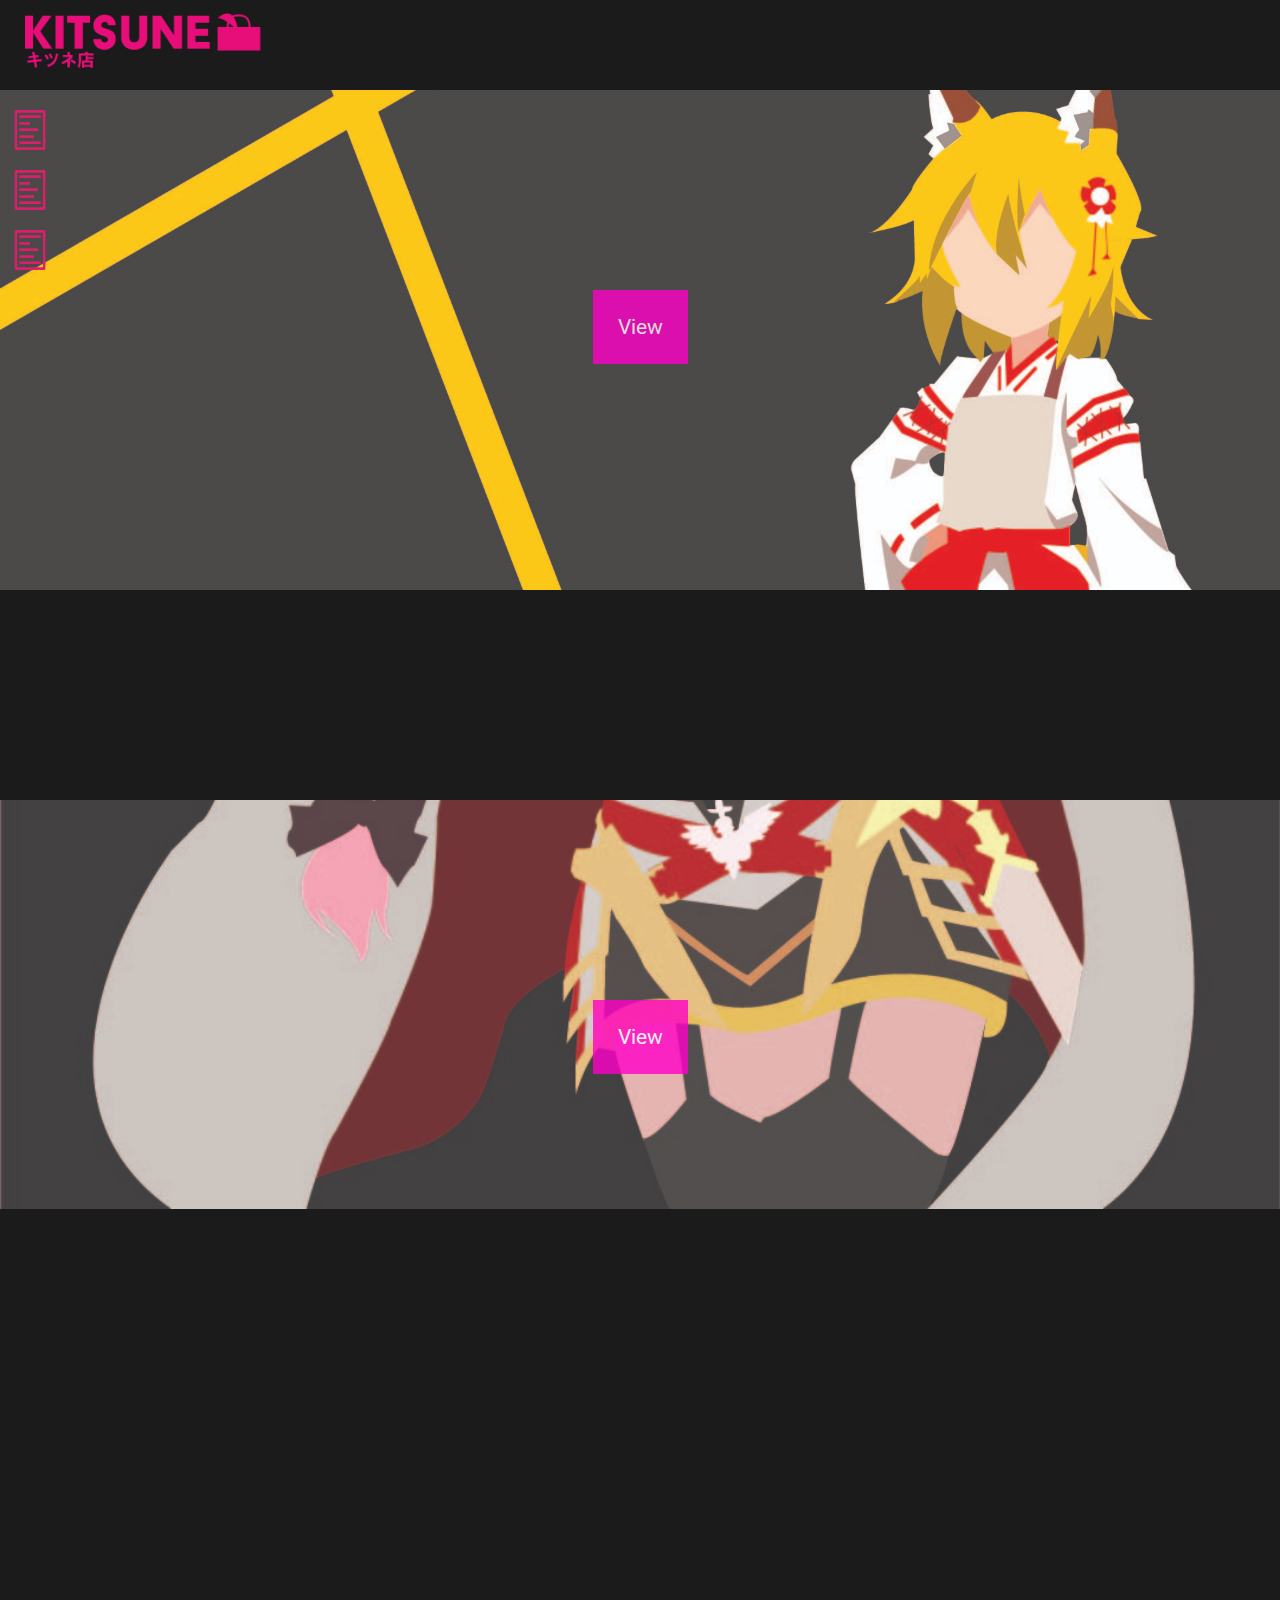
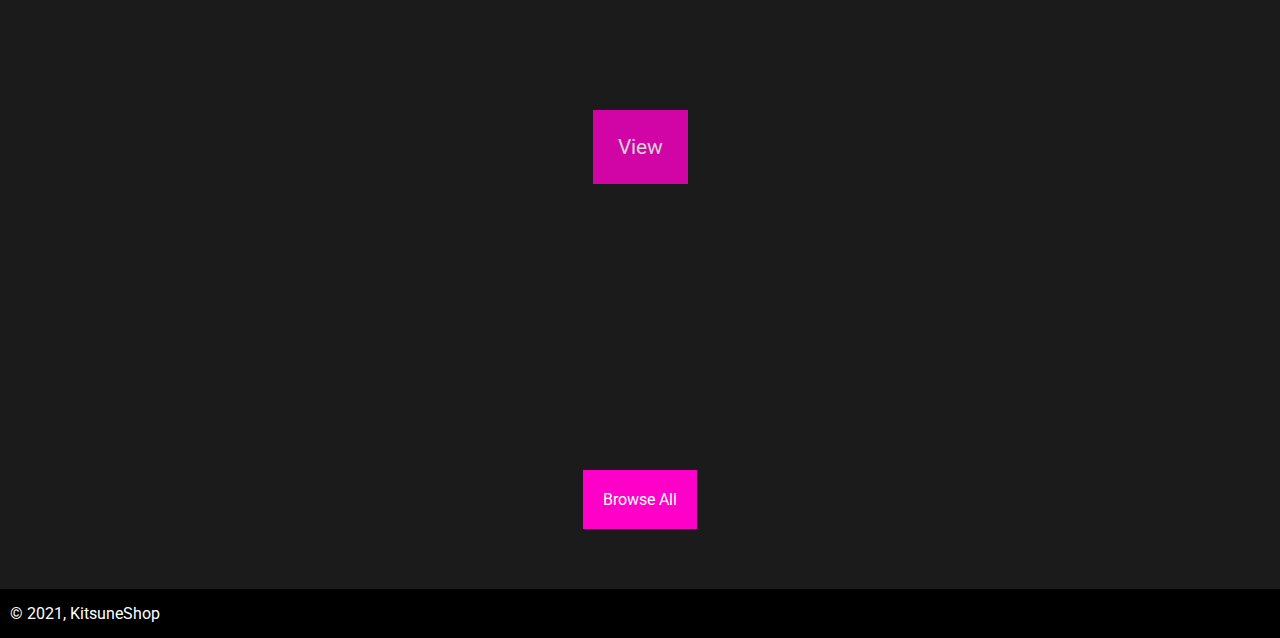
<file: index.html>
<!DOCTYPE html>
<html lang="en">

<head>
    <meta charset="UTF-8">
    <link rel="stylesheet" href="home.css">
    <link rel="shortcut icon" href="images/kitsunesymbol.png" type="image/x-icon">
    <title>HomePage</title>
    <meta name='author' content='Ethaniel Botello'>
    <meta name="viewport" content="width=device-width, initial-scale=1.0, maximum-scale=1.0, user-scalable=no" />
    <link href="https://fonts.googleapis.com/css2?family=Roboto:wght@700&display=swap" rel="stylesheet">
    <script src="https://ajax.googleapis.com/ajax/libs/jquery/1.11.0/jquery.min.js"></script>
    <script src="parallax.min.js"></script>
</head>

<body>
    <section class="desktop">
        <header>
            <div class="logocontainer"><a href="index.html"><div class="logo"></div></a></div>
        </header>
        <section class="sidebar">
            <ul>
                <li class="sidelink"><a href="index.html" class="homelink">
                        <span class="icon">
                            <img class="sideimg" src="images/form.png" alt="">
                        </span>
                        <span class="name">Home</span>
                    </a></li>

                <li class="sidelink"><a href="form(dark)/form.html" class="formlink">
                        <span class="icon">
                            <img class="sideimg" src="images/form.png" alt="">
                        </span>
                        <span class="name">Form</span>
                    </a></li>

                <li class="sidelink"><a href="browse(dark)/browse.html" class="browselink">
                        <span class="icon">
                            <img src="images/form.png" alt="" class="sideimg">
                        </span>
                        <span class="name">Browse</span>
                    </a></li>
            </ul>
        </section>



        <div class="parallax" data-parallax="scroll" data-image-src="images/Senko2.jpg" data-z-index="1">
            <section class="showcase">
            <a href="items/item1/item1.html" class="browsebutton">View</a>
        </section>
        </div>
        <div class="filler">

        </div>

        <div class="parallax" data-parallax="scroll" data-image-src="images/Astolfo.jpg" data-z-index="1">
            <section class="showcase">
            <a href="items/item2/item2.html" class="browsebutton">View</a>
        </section>
        </div>
        <div class="filler">

        </div>

        <div class="parallax" data-parallax="scroll" data-image-src="images/ManoAloe.jpg" data-z-index="1">
        <section class="showcase">
            <a href="items/item1/item1.html" class="browsebutton">View</a>
        </section>    
        </div>
        </div>

        <section class="showcasebottom">
            <a href="browse(dark)/browse.html" class="viewall">Browse All</a>
        </section>
        <footer>
            © 2021, KitsuneShop
        </footer>

        <div class="loader-wrapper">
            <span class="loader"><span class="loader-inner"></span></span>
        </div>
        <script>
            $(window).on("load",function(){
                $(".loader-wrapper").fadeOut("slow")
            })
        </script>
    </section>













    <section class="mobile">
    
        <div class="menu">
            <div class="logo"><img src="images/kitsunesymbol.png" alt=""></div>
    
            <ul class="linklist">
                <li><div class="link"><a href="index.html">
                    <div class="icon"><img src="images/form.png" alt=""></div>
                    <span class="linkname">Home</span>
                </a></div></li>
    
                <li><div class="link"><a href="browse(dark)/browse.html">
                    <div class="icon"><img src="images/form.png" alt=""></div>
                    <span class="linkname">Browse</span>
                </a></div></li>
    
                <li><div class="link"><a href="form(dark)/form.html">
                    <div class="icon"><img src="images/form.png" alt=""></div>
                    <span class="linkname">Form</span>
                </a></div></li>
    
                <li><div class="link"><a href="index.html">
                    <div class="icon"><img src="images/form.png" alt=""></div>
                    <span class="linkname">Pricing</span>
                </a></div></li>
            </ul>
        </div>
    
        <div class="plop">  
        <div class="homescreen">
            <div class="homelogo"><a href="index.html"><img src="images/KitsuneShopLogo.png" alt=""></a></div>
        </div>
    
    
    

                <!-- Home -->
                    <div class="slider">
                    <div class="slides">
                        <input type="radio" name="radio-btn" id="radio1">
                        <input type="radio" name="radio-btn" id="radio2">
                        <input type="radio" name="radio-btn" id="radio3">
                        <input type="radio" name="radio-btn" id="radio4">
            
                        <div class="slide first">
                            <a href="items/item1/item1.html"><div class="img s1"></div></a>
                        </div>
            
                        <div class="slide">
                            <a href="items/item1/item1.html"><div class="img s2"></div></a>
                        </div>
            
                        <div class="slide">
                            <a href="items/item1/item1.html"><div class="img s3"></div></a>
                        </div>
            
                        <div class="slide">
                            <a href="items/item1/item1.html"><div class="img s4"></div></a>
                        </div>
            
                        <div class="nav-auto">
                            <div class="auto-btn1"></div>
                            <div class="auto-btn2"></div>
                            <div class="auto-btn3"></div>
                            <div class="auto-btn4"></div>
                        </div>
            
                        <div class="nav-manual">
                            <label for="radio1" class="manual-btn"></label>
                            <label for="radio2" class="manual-btn"></label>
                            <label for="radio3" class="manual-btn"></label>
                            <label for="radio4" class="manual-btn"></label>
                        </div>
                        <h1 class="featured"></h1>
                    </div>
                </div>
        
                    <div class="slider">
                        <div class="slides">
                            <input type="radio" name="radio-btn2" id="radio5">
                            <input type="radio" name="radio-btn2" id="radio6">
                            <input type="radio" name="radio-btn2" id="radio7">
                            <input type="radio" name="radio-btn2" id="radio8">
                
                            <div class="slide first">
                                <a href="browse(dark)/browse.html"><div class="img s1"></div></a>
                            </div>
                
                            <div class="slide">
                                <a href="browse(dark)/browse.html"><div class="img s2"></div></a>
                            </div>
                
                            <div class="slide">
                                <a href="browse(dark)/browse.html"><div class="img s3"></div></a>
                            </div>
                
                            <div class="slide">
                                <a href="browse(dark)/browse.html"><div class="img s4"></div></a>
                            </div>
                
                            <div class="nav-auto">
                                <div class="auto-btn5"></div>
                                <div class="auto-btn6"></div>
                                <div class="auto-btn7"></div>
                                <div class="auto-btn8"></div>
                            </div>
                
                            <div class="nav-manual">
                                <label for="radio5" class="manual-btn"></label>
                                <label for="radio6" class="manual-btn"></label>
                                <label for="radio7" class="manual-btn"></label>
                                <label for="radio8" class="manual-btn"></label>
                            </div>
                            <!-- <h1 class="browse">Browse</h1> -->
                        </div>
                    </div>
        
        
                    <div class="slider">
                        <div class="slides">
                            <input type="radio" name="radio-btn3" id="radio9">
                            <input type="radio" name="radio-btn3" id="radio10">
                            <input type="radio" name="radio-btn3" id="radio11">
                            <input type="radio" name="radio-btn3" id="radio12">
                
                            <div class="slide first">
                                <a href="index.html"><div class="img s1"></div></a>
                            </div>
                
                            <div class="slide">
                                <a href="index.html"><div class="img s2"></div></a>
                            </div>
                
                            <div class="slide">
                                <a href="index.html"><div class="img s3"></div></a>
                            </div>
                
                            <div class="slide">
                                <a href="index.html"><div class="img s4"></div></a>
                            </div>
                
                            <div class="nav-auto">
                                <div class="auto-btn9"></div>
                                <div class="auto-btn10"></div>
                                <div class="auto-btn11"></div>
                                <div class="auto-btn12"></div>
                            </div>
                
                            <div class="nav-manual">
                                <label for="radio9" class="manual-btn"></label>
                                <label for="radio10" class="manual-btn"></label>
                                <label for="radio11" class="manual-btn"></label>
                                <label for="radio12" class="manual-btn"></label>
                            </div>
                
                        </div>
                    </div>
    </div>
        <div class="toggle" onclick="toggleMenu()"></div>
    </section>

</body>

</html>
</file>
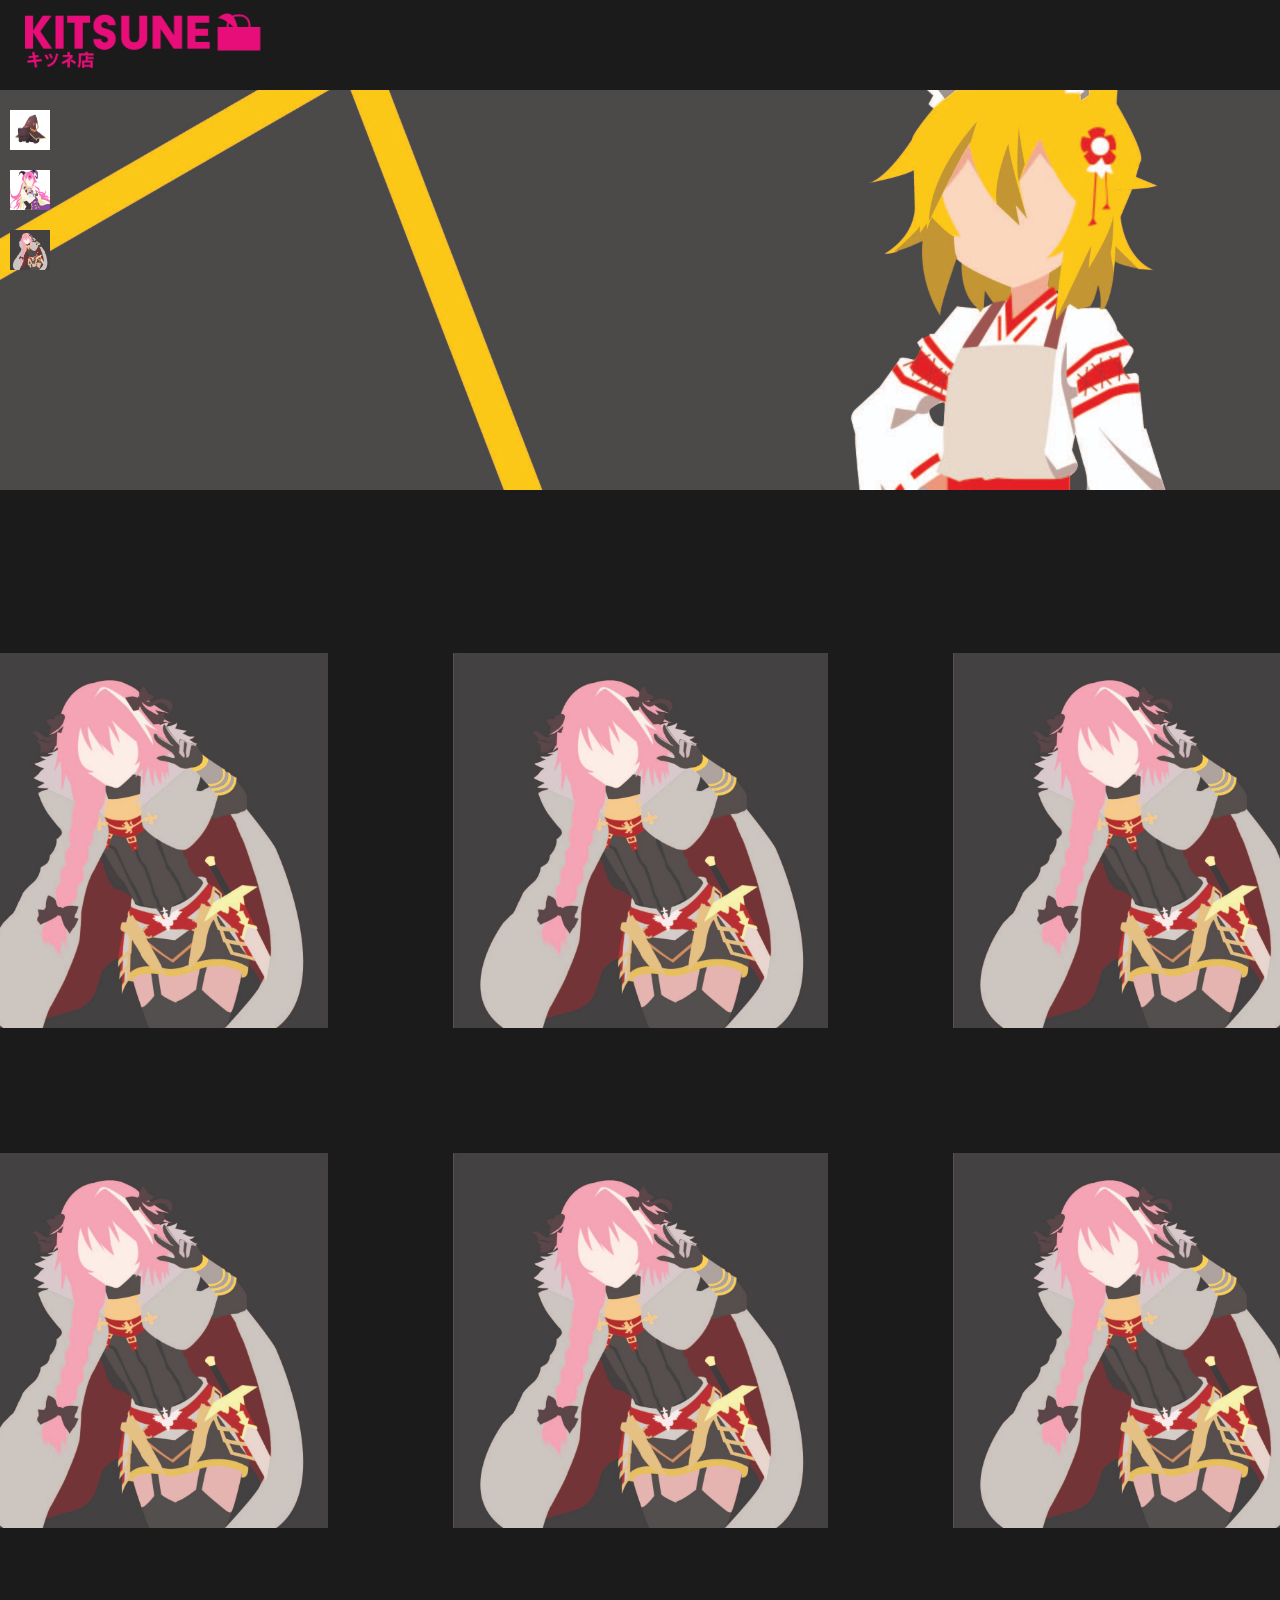
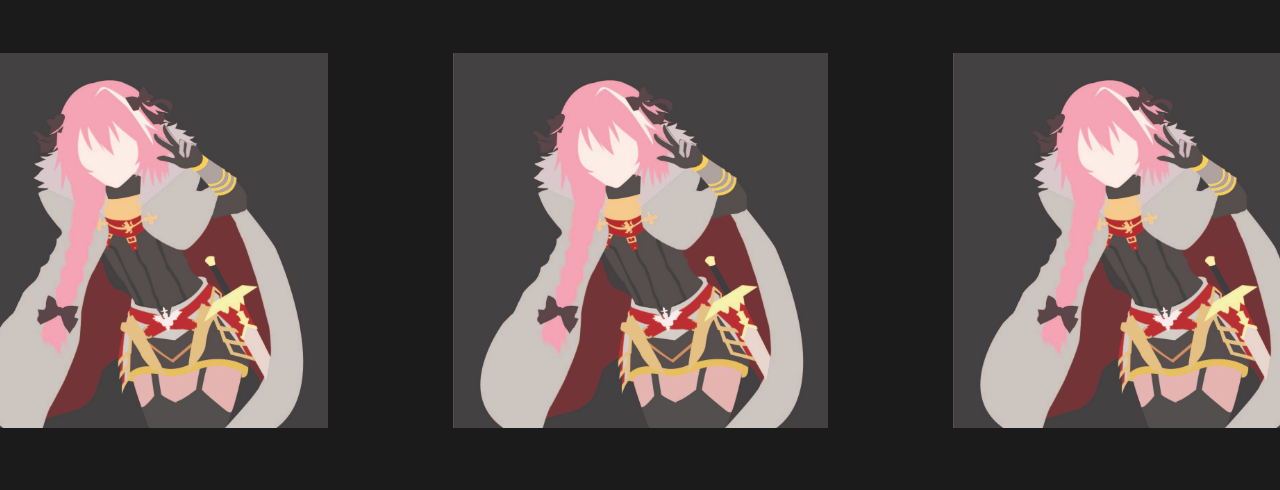
<file: browse(dark)/browse.html>
<!DOCTYPE html>
<html lang="en">

<head>
    <meta charset="UTF-8">
    <meta name="viewport" content="width=device-width, initial-scale=1.0">
    <link href="https://fonts.googleapis.com/css2?family=Roboto:wght@700&display=swap" rel="stylesheet">
    <link rel="shortcut icon" href="../images/kitsunesymbol.png" type="image/x-icon">
    <script src="https://ajax.googleapis.com/ajax/libs/jquery/1.11.0/jquery.min.js"></script>
    <link rel="stylesheet" href="browse.css">
    <title>Browse</title>
</head>

<body>
    <div class="desktop">
        <header>
            <div class="logocontainer"><a href="../index.html">
                    <div class="logo"></div>
                </a></div>
        </header>
        <div class="parallax-window" data-parallax="scroll" data-image-src="../images/Senko2.jpg"></div>
        <section class="sidebar">
            <ul>
                <li class="sidelink"><a href="../index.html" class="homelink">
                        <span class="icon">
                            <img class="sideimg" src="../images/chomusuke.png" alt="">
                        </span>
                        <span class="name">Home</span>
                    </a></li>

                <li class="sidelink"><a href="../form(dark)/form.html" class="formlink">
                        <span class="icon">
                            <img class="sideimg" src="../images/ManoAloe.jpg" alt="">
                        </span>
                        <span class="name">Form</span>
                    </a></li>

                <li class="sidelink"><a href="browse.html" class="browselink">
                        <span class="icon">
                            <img src="../images/Astolfo.jpg" alt="" class="sideimg">
                        </span>
                        <span class="name">Browse</span>
                    </a></li>
            </ul>
        </section>
        <section class="itemscontainer">
            <ul class="items">
                <a class="item1 itemobject" href="../items/item1/item1.html"></a>
                <a class="item2 itemobject" href="../items/item2/item2.html"></a>
                <a class="item3 itemobject" href="../items/item1/item1.html"></a>
                <a class="item4 itemobject" href="../items/item1/item1.html"></a>
                <a class="item5 itemobject" href="../items/item1/item1.html"></a>
                <a class="item6 itemobject" href="../items/item1/item1.html"></a>
                <a class="item7 itemobject" href="../items/item1/item1.html"></a>
                <a class="item8 itemobject" href="../items/item1/item1.html"></a>
                <a class="item9 itemobject" href="../items/item1/item1.html"></a>
            </ul>
        </section>
        <div class="loader-wrapper">
            <span class="loader"><span class="loader-inner"></span></span>
        </div>
        <script>
            $(window).on("load", function () {
                $(".loader-wrapper").fadeOut("slow")
            })
        </script>
    </div>



<div class="mobile">

    <div class="menu">
        <div class="logo"><img src="../images/kitsunesymbol.png" alt=""></div>

        <ul class="linklist">
            <li><div class="link"><a href="../index.html">
                <div class="icon"><img src="../images/form.png" alt=""></div>
                <span class="linkname">Home</span>
            </a></div></li>

            <li><div class="link"><a href="browse.html">
                <div class="icon"><img src="../images/form.png" alt=""></div>
                <span class="linkname">Browse</span>
            </a></div></li>

            <li><div class="link"><a href="../form(dark)/form.html">
                <div class="icon"><img src="../images/form.png" alt=""></div>
                <span class="linkname">Form</span>
            </a></div></li>

            <li><div class="link"><a href="../index.html">
                <div class="icon"><img src="../images/form.png" alt=""></div>
                <span class="linkname">Pricing</span>
            </a></div></li>
        </ul>
    </div>

    <div class="homescreen">
        <div class="homelogo"><a href="../index.html"><img src="../images/KitsuneShopLogo.png" alt=""></a></div>
    </div>

    <div class="mobile-items">
        <a href="../items/item1/item1.html"><div class="mobile-item">
            <div class="item-icon"></div>
            <div class="mobile-description">
                <h1 class="price">$$$$</h1>
                <h3 class="type">Lorem Ipsum</h3>            
            </div>
        </div></a>

        <div class="filler"></div>

        <a href="../items/item1/item1.html"><div class="mobile-item">
            <div class="item-icon"></div>
            <div class="mobile-description">
                <h1 class="price">$$$$</h1>
                <h3 class="type">Lorem Ipsum</h3>            
            </div>
        </div></a>

        <div class="filler"></div>

        <a href="../items/item1/item1.html"><div class="mobile-item">
            <div class="item-icon"></div>
            <div class="mobile-description">
                <h1 class="price">$$$$</h1>
                <h3 class="type">Lorem Ipsum</h3>            
            </div>
        </div></a>

        <div class="filler"></div>

        <a href="../items/item1/item1.html"><div class="mobile-item">
            <div class="item-icon"></div>
            <div class="mobile-description">
                <h1 class="price">$$$$</h1>
                <h3 class="type">Lorem Ipsum</h3>            
            </div>
        </div></a>

        <div class="filler"></div>

        <a href="../items/item1/item1.html"><div class="mobile-item">
            <div class="item-icon"></div>
            <div class="mobile-description">
                <h1 class="price">$$$$</h1>
                <h3 class="type">Lorem Ipsum</h3>            
            </div>
        </div></a>

        <div class="filler"></div>

        <a href="../items/item1/item1.html"><div class="mobile-item">
            <div class="item-icon"></div>
            <div class="mobile-description">
                <h1 class="price">$$$$</h1>
                <h3 class="type">Lorem Ipsum</h3>            
            </div>
        </div></a>

        <div class="filler"></div>

        <a href="../items/item1/item1.html"><div class="mobile-item">
            <div class="item-icon"></div>
            <div class="mobile-description">
                <h1 class="price">$$$$</h1>
                <h3 class="type">Lorem Ipsum</h3>            
            </div>
        </div></a>

        <div class="filler"></div>

        <a href="../items/item1/item1.html"><div class="mobile-item">
            <div class="item-icon"></div>
            <div class="mobile-description">
                <h1 class="price">$$$$</h1>
                <h3 class="type">Lorem Ipsum</h3>            
            </div>
        </div></a>

        <div class="filler"></div>

        <a href="../items/item1/item1.html"><div class="mobile-item">
            <div class="item-icon"></div>
            <div class="mobile-description">
                <h1 class="price">$$$$</h1>
                <h3 class="type">Lorem Ipsum</h3>            
            </div>
        </div></a>

        <div class="filler"></div>
    </div>
    <div class="toggle" onclick="toggleMenu()"></div>
</div>
<script src="parallax.min.js"></script>
</body>

</html>
</file>
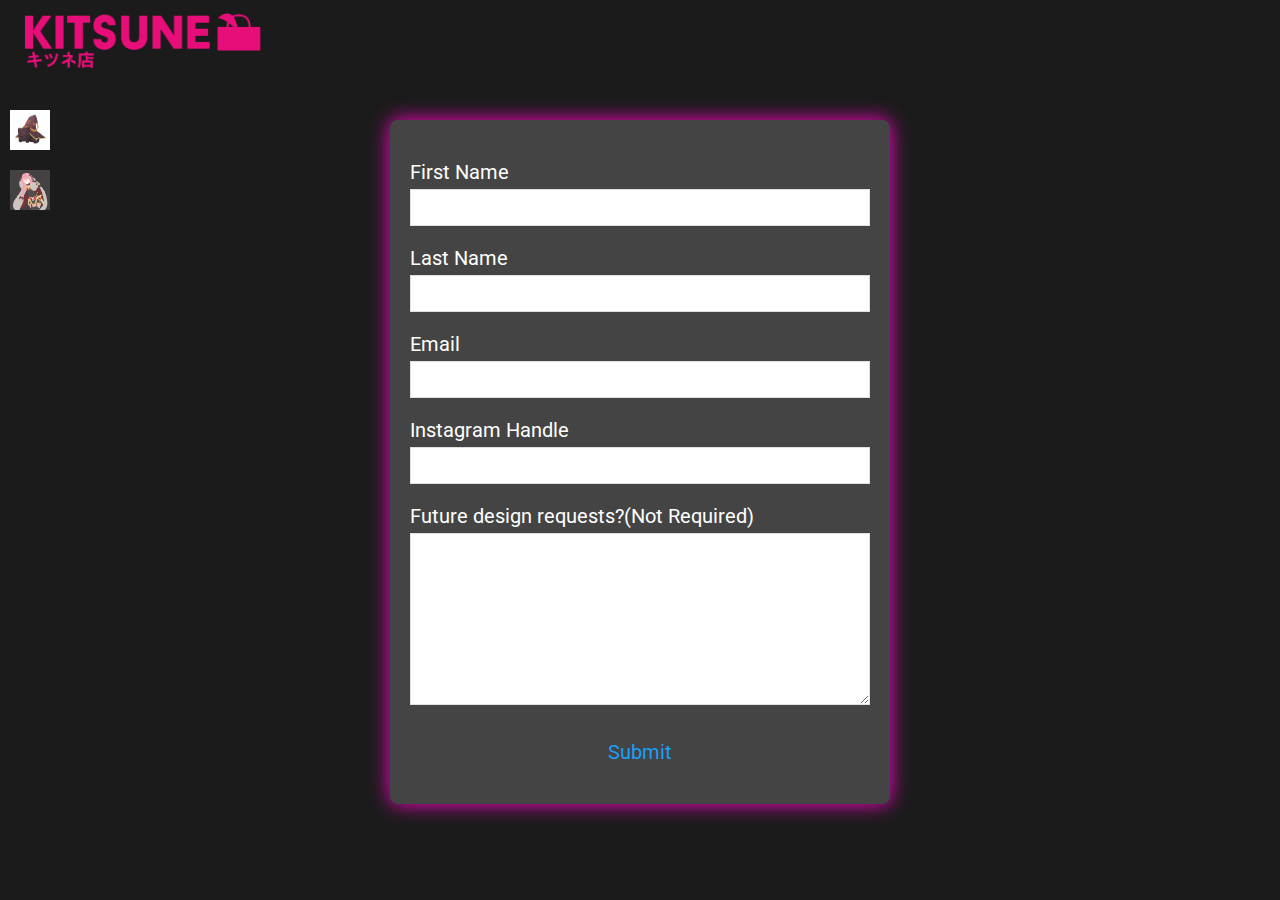
<file: form(dark)/form.html>
<!DOCTYPE html>
<html lang="en">

<head>
    <meta charset="UTF-8">
    <meta name="viewport" content="width=device-width, initial-scale=1.0">
    <title>Form</title>
    <link rel="stylesheet" href="form.css">
    <link rel="shortcut icon" href="../images/kitsunesymbol.png" type="image/x-icon">
    <link rel="preconnect" href="https://fonts.gstatic.com">
    <link href="https://fonts.googleapis.com/css2?family=Roboto:wght@700&display=swap" rel="stylesheet">
    <body style="background-color: black;"></body>
</head>

<body>

    <div class="desktop">

    <header>
        <div class="logocontainer"><a href="../index.html"><div class="logo"></div></a></div>
    </header>
    <section class="sidebar">
        <ul>
            <li class="sidelink"><a href="../index.html" class="homelink">
                    <span class="icon">
                        <img class="sideimg" src="../images/chomusuke.png" alt="">
                    </span>
                    <span class="name">Take Me Home</span>
                </a></li>

            <li class="sidelink"><a href="../browse(dark)/browse.html" class="browselink">
                    <span class="icon">
                        <img src="../images/Astolfo.jpg" alt="" class="sideimg">
                    </span>
                    <span class="name">Browse</span>
                </a></li>
        </ul>
    </section>

    </div>




    <div class="mobile">
        <div class="menu">
            <div class="logo"><img src="../images/kitsunesymbol.png" alt=""></div>
    
            <ul class="linklist">
                <li><div class="link"><a href="../index.html">
                    <div class="icon"><img src="../images/form.png" alt=""></div>
                    <span class="linkname">Home</span>
                </a></div></li>
    
                <li><div class="link"><a href="../browse(dark)/browse.html">
                    <div class="icon"><img src="../images/form.png" alt=""></div>
                    <span class="linkname">Browse</span>
                </a></div></li>
    
                <li><div class="link"><a href="../form(dark)/form.html">
                    <div class="icon"><img src="../images/form.png" alt=""></div>
                    <span class="linkname">Form</span>
                </a></div></li>
    
                <li><div class="link"><a href="../index.html">
                    <div class="icon"><img src="../images/form.png" alt=""></div>
                    <span class="linkname">Pricing</span>
                </a></div></li>
            </ul>
        </div>
        <div class="toggle" onclick="toggleMenu()"></div>
    </div>





    <section class="form">
        <div class="container">
            <form action="https://formspree.io/f/mknpkkab" id="test-form" method="POST">

                <div class="form-group">
                    <div class="lilman">
                    <label for="firstName">First Name</label>                        
                    </div>
                    <input type="text" id="firstName" name="firstName">
                </div>

                <div class="form-group">
                    <label for="lastName">Last Name</label>
                    <input type="text" id="lastName" name="lastName">
                </div>

                <div class="form-group">
                    <label for="email">Email</label>
                    <input type="email" id="email" name="Email">
                </div>

                <div class="form-group">
                    <label for="handle">Instagram Handle</label>
                    <input type="text" id="handle" name="handle">
                </div>

                <div class="form-group">
                    <label for="massage">Future design requests?(Not Required)</label>
                    <textarea name="message" id="messge" rows="10" maxlength="200"></textarea>
                </div>

                <button type="submit" id="test-form-submit">Submit</button>
            </form>
        </div>
        <div id="status"></div>
    </section>
    <script src="form.js"></script>
</body>

</html>
</file>
<file: home.css>
html{
    background-color: rgb(27, 27, 27);
    color: white;
}

html.active{
    background-color:  rgb(41, 0, 32);
}

*{
    margin: 0;
    padding: 0;
    box-sizing: border-box;
    font-family: 'Roboto', sans-serif;
    z-index: 2;
}

body{
    background: rgb(27, 27, 27);
    transition: 0.3s;
}

body.active{
    background-color:  rgb(41, 0, 32);
}

@media (min-width: 1000px){

    .mobile{
        display: none;
    }

    header{
        height: 90px;
    }

    /* Logo */

    .logocontainer{
        margin-left: 25px;
        height: 100%;
        width: 300px;
        transition: 0.3s;
    }

    .logo{
        height: 80%;
        width: 80%;
        background-image: url(images/KitsuneShopLogo2.png);
        background-size: contain;
        background-repeat: no-repeat;
        transition: 0.3s;
    }

    .logo:hover{
        height: 90%;
        width: 90%;
        background-image: url(images/kitsunelogo.gif);
        transition: 0.5s;
    }

    /* Sidebar */

    .sidebar{
        top: 100px;
        padding-top: 10px;
        position: fixed;
        width: 60px;
        height: 24%;
        transition: 0.5s;
        overflow: hidden;
    }

    .sidebar.active{
        width: 300px;
    }

    .sidebar:hover{
        width: 300px;
    }

    .sidebar ul{
        position: absolute;
        top: 0;
        left: 0;
        width: 100%;
    }

    .sidebar ul li{
        height: 60px;
        position: relative;
        width: 0%;
        list-style: none;
        transition: 0.3s;
    }

    .sidebar ul li a{
        position: relative;
        display: block;
        width: 100%;
        display: flex;
        text-decoration: none;
        color: white;
    }

    .sidebar ul li a .icon{
        position: relative;
        display: block;
        min-width: 60px;
        height: 60px;
        line-height: 60px;
        text-align: center;
        /* background-image: url(images/chomusuke.png);
        background-size: contain;
        background-repeat: no-repeat;
        background-position: center; */
    }

    .sidebar ul li a .name{
        position: relative;
        display: block;
        padding: 0 10px;
        height: 60px;
        line-height: 65px;
        text-align: start;
        white-space: nowrap;
    }

    .sidebar ul li:hover{
        padding-left: 50px;
        font-size: 150%;
        background-color: rgb(255, 0, 200);
        width: 130%;
    }

    .sideimg{
        height: 40px;
        width: 40px;
        justify-self: center;
        margin-top: 10px;
        margin-bottom: 10px;
    }

    /* Showcase section */

    .showcase{
        display: flex;
        justify-content: center;
        width: 100%;
    }

    .browsebutton{
        text-align: center;
        padding: 0;
        margin-top: 200px;
        color: white;
        text-decoration: none;
        background-color: rgb(255, 0, 200);
        padding: 25px;
        font-size: 130%;
        transition: 0.3s;
        opacity: 80%;
    }

    .browsebutton:hover{
        padding: 30px;
        padding-left: 45px;
        padding-right: 45px;
        background-color: rgb(0, 132, 255);
        border-radius: 7px;
        font-size: 150%;
        opacity: 100%;
    }

    .parallax{
        min-height: 500px;
        background: transparent;
    }

    .filler{
        margin: 80px;
        padding: 25px;
    }

    .showcasebottom{
        text-align: center;
        padding: 80px 0 80px 0;
    }

    .viewall{
        text-decoration: none;
        padding: 20px;
        background-color:  rgb(255, 0, 200);
        color: white;
        transition: 0.2s;
    }

    .viewall:hover{
        background-color: rgb(0, 132, 255);
        padding: 25px;
        border-radius: 7px;
        font-size: 110%;
    }

    footer{
        width: 100%;
        padding-top: 15px;
        padding-bottom: 15px;
        padding-left: 10px;
        background-color: black;
    }

    P{
        position: -webkit-sticky;
        position: sticky;
        top: 100px;
    }

    .toggle{
        position: absolute;
        top: 15px;
        right: 20px;
        width: 60px;
        height: 60px;
        background: rgb(255, 0, 200);
        cursor: pointer;
        transition: 0.3s;
        background-image: url(images/home.png);
        background-size: contain;
        display: none;
    }

    .toggle:hover{
        background-color: rgb(0, 132, 255);
    }

    .toggle:before{
        position: absolute;
        width: 100%;
        height: 100%;
        line-height: 60px;
        text-align: center;
        font-size: 24px;
    }


    /* Loader */

    .loader-wrapper {
        width: 100%;
        height: 100%;
        position: absolute;
        top: 0;
        left: 0;
        background-color: rgb(27, 27, 27);
        display:flex;
        justify-content: center;
        align-items: center;
        background-image: url(images/kitsuneloader.gif);
        background-size: 100px;
        background-repeat: no-repeat;
        background-position: center;
    }
}


    /* Loader */

    .loader-wrapper {
        height: 100vh;
        position: absolute;
        top: 0;
        left: 0;
        background-color: rgb(27, 27, 27);
        display:flex;
        justify-content: center;
        align-items: center;
        background-image: url(images/kitsuneloader.gif);
        background-size: 100px;
        background-repeat: no-repeat;
        background-position: center;
    }



/* Mobile */
@media (max-width: 999px){
    .desktop{
        display: none;
    }
    body{
        margin: 0;
        padding: 0;
        display: flex;
        justify-content: center;
        align-items: center;
        background: rgb(36, 36, 36);
    }
    
    body.active{
        background-color:  rgb(41, 0, 32);
    }
    
       /* Navigation Menu */
    
    .toggle{
        position: absolute;
        height: 40px;
        width: 40px;
        right: 3%;
        top: 20px;
        background: aqua;
        transition: 0.3s ease-in-out;
        background: url(images/borger.png);
        background-size: cover;
        background-position: center;
        border-radius: 0;
        transform: rotate(0);
        z-index: 101;
    
    }
    
    .toggle.active{
        transform: rotate(180deg);
    }
    
    .mobile{
        height: 1100px;
        overflow: hidden;
    }
    
    .menu{
        padding: 20px 0 0 0;
        position: absolute;
        width: 100%;
        height: 1100px;
        right: 100%;
        background: rgb(41, 0, 32);
        transition: 0.2s;
        z-index: 100;
    }
    
    .menu.active{
        right: 0;
    }
    
    .logo{
        height: 100px;
        width: fit-content;
        margin: 0 auto;
    }
    
    .logo img{
        height: 100%;
    }
    
    .menu ul li{
        padding: 25px 0 25px 0;
        list-style: none;
        font-size: 40px;
    }
    
    .link{
        height: 50px;
        width: max-content;
        margin: 0 auto;
        padding: 5px 0 0 0;
    }
    
    .menu ul{
        padding: 50px 0 0 0;
        transition: 1s;
        opacity: 0;
    }
    
    .linklist.active{
        opacity: 100%;
    }
    
    .menu ul li a{
        text-decoration: none;
        text-align: center;
        display: flex;
    }
    
    .menu ul li a .icon{
        height: 50px;
        width: 50px;
    }
    
    .icon img{
        align-content: center;
        height: 50px;
    }
    
    .linkname{
        padding-left: 20px;
        font-size: 50px;
        text-decoration: none;
        color: rgb(202, 0, 111);
    }
    
    
    
    
    
    
    /* HomeScreeen */
    
    .homescreen .homelogo{
        padding: 20px 0 0 0;
        height: 65px;
        margin: 0 auto;
        width: fit-content;
    }
    
    .homescreen .homelogo img{
        height: 100%;
    }
    
    /* Sliders */
    body{
        margin: 0;
        padding: 0;
        display: flex;
        justify-content: center;
        align-items: center;
        background: rgb(36, 36, 36);
    }
    
    .slider{
        margin-top: 30px;
        width: 45vh;
        height: 300px;
        overflow: hidden;
    }

    /* .slider .browse{
        text-align: center;
        font-size: 230%;
        position: absolute;
        color: white;
        height: fit-content;
        width: fit-content;
        margin: 130px 0 0 58px;
        background:  rgb(255, 0, 200);
        padding: 10px;
        opacity: 70%;
    } */
    
    .slides{
        width: 500%;
        height: 500px;
        display: flex;
    }
    
    .slides input{
        display: none;
    }
    
    .slide{
        width: 20%;
        transition: 2s;
    }
    
    .slide .img{
        width: 100%;
        height: 350px;
        background: url(images/chomusuke.png);
        background-size: 220%;
        background-position: center;
        background-repeat: no-repeat;
        transition: 0.3s;
    }
    
    .s1{
        background: url(images/Senko2.jpg);
    }
    
    .s2{
        background: url(images/Tofumang.png);
    }
    
    .s3{
        background: url(images/chomusuke.png);
    }
    
    .s4{
        background: url(images/Astolfo.jpg);
    } 
    
    /* Manual Navigation */
    
    .nav-manual{
        position: absolute;
        display: flex;
        width: 200px;
        justify-content: center;
        margin-top: 270px;
        margin-left: 35px;
    }
    
    .manual-btn{
        border: 2px solid rgb(255, 0, 200);
        padding: 5px;
        border-radius: 10px;
        cursor: pointer;
        transition: 0.3s;
    }
    
    .manual-btn:not(:last-child){
        margin-right: 40px;
    }
    
    .manual-btn:hover{
        background: rgb(173, 0, 136);
    }
    
    #radio1:checked ~ .first{
        margin-left: 0;
    }
    
    #radio2:checked ~ .first{
        margin-left: -20%;
    }
    
    #radio3:checked ~ .first{
        margin-left: -40%;
    }
    
    #radio4:checked ~ .first{
        margin-left: -60%;
    }
    
    #radio5:checked ~ .first{
        margin-left: 0;
    }
    
    #radio6:checked ~ .first{
        margin-left: -20%;
    }
    
    #radio7:checked ~ .first{
        margin-left: -40%;
    }
    
    #radio8:checked ~ .first{
        margin-left: -60%;
    }
    
    #radio9:checked ~ .first{
        margin-left: 0;
    }
    
    #radio10:checked ~ .first{
        margin-left: -20%;
    }
    
    #radio11:checked ~ .first{
        margin-left: -40%;
    }
    
    #radio12:checked ~ .first{
        margin-left: -60%;
    }
    
    /* Auto Navigation */
    
    .nav-auto{
        position: absolute;
        display: flex;
        width: 200px;
        justify-content: center;
        margin-top: 270px;
        margin-left: 35px;
    }
    
    .nav-auto div{
        border: 2px solid rgb(255, 0, 200);
        padding: 5px;
        border-radius: 10px;
        transition: 1s;
    }
    
    .nav-auto div:not(:last-child){
        margin-right: 40px;
    }
    
    #radio1:checked ~ .nav-auto .auto-btn1{
        background: rgb(173, 0, 136);
    }
    
    #radio2:checked ~ .nav-auto .auto-btn2{
        background: rgb(173, 0, 136);
    }
    
    #radio3:checked ~ .nav-auto .auto-btn3{
        background: rgb(173, 0, 136);
    }
    
    #radio4:checked ~ .nav-auto .auto-btn4{
        background: rgb(173, 0, 136);
    }
    
    #radio5:checked ~ .nav-auto .auto-btn5{
        background: rgb(173, 0, 136);
    }
    
    #radio6:checked ~ .nav-auto .auto-btn6{
        background: rgb(173, 0, 136);
    }
    
    #radio7:checked ~ .nav-auto .auto-btn7{
        background: rgb(173, 0, 136);
    }
    
    #radio8:checked ~ .nav-auto .auto-btn8{
        background: rgb(173, 0, 136);
    }   
    
    #radio9:checked ~ .nav-auto .auto-btn9{
        background: rgb(173, 0, 136);
    }
    
    #radio10:checked ~ .nav-auto .auto-btn10{
        background: rgb(173, 0, 136);
    }
    
    #radio11:checked ~ .nav-auto .auto-btn11{
        background: rgb(173, 0, 136);
    }
    
    #radio12:checked ~ .nav-auto .auto-btn12{
        background: rgb(173, 0, 136);
    }
    
    .plop{
        display: block;
        transition: 0.5s;
        padding: 0 0 50px 0;
        height: 100%;
    }
    
    /* .plop.active{
        height: 100px;
    } */
}
</file>
<file: browse(dark)/browse.css>
html{
    background-color: rgb(27, 27, 27);
    color: white;
}

*{
    margin: 0;
    padding: 0;
    box-sizing: border-box;
    font-family: 'Roboto', sans-serif;
    text-decoration: none;
}

@media (min-width: 1000px){

    .mobile{
        display: none;
    }

.parallax-window {
    min-height: 400px;
    background: transparent;
}


/* logo */

.logocontainer{
    margin-left: 25px;
    height: 100%;
    width: 300px;
    transition: 0.3s;
}

.logo{
    height: 80%;
    width: 80%;
    background-image: url(../images/KitsuneShopLogo2.png);
    background-size: contain;
    background-repeat: no-repeat;
    transition: 0.3s;
}

.logo:hover{
    height: 90%;
    width: 90%;
    background-image: url(../images/kitsunelogo.gif);
    transition: 0.5s;
}

/* Sidebar */


body{
    height: 1000px;
}

header{
    height: 90px;
}

.sidebar{
    top: 100px;
    padding-top: 10px;
    position: fixed;
    width: 60px;
    height: 24%;
    transition: 0.5s;
    overflow: hidden;
}

.sidebar:hover{
    width: 300px;
}

.sidebar ul{
    position: absolute;
    top: 0;
    left: 0;
    width: 100%;
}

.sidebar ul li{
    height: 60px;
    position: relative;
    width: 0%;
    list-style: none;
    transition: 0.3s;
}

.sidebar ul li a{
    position: relative;
    display: block;
    width: 100%;
    display: flex;
    text-decoration: none;
    color: white;
}

.sidebar ul li a .icon{
    position: relative;
    display: block;
    min-width: 60px;
    height: 60px;
    line-height: 60px;
    text-align: center;
}

.sidebar ul li a .name{
    position: relative;
    display: block;
    padding: 0 10px;
    height: 60px;
    line-height: 65px;
    text-align: start;
    white-space: nowrap;
}

.sidebar ul li:hover{
    padding-left: 50px;
    font-size: 150%;
    background-color: rgb(255, 0, 200);
    width: 130%;
}

.sideimg{
    height: 40px;
    width: 40px;
    justify-self: center;
    margin-top: 10px;
    margin-bottom: 10px;
}

/* Items */

.items{
    padding-top: 100px;
    width: 100%;
    display: grid;
    grid-template-columns: 500px 500px 500px;
    grid-template-rows: 500px 500px 500px;
    justify-content: center;
}

.itemobject{
    height: 75%;
    width: 75%;
    background-image: url(../images/Astolfo.jpg);
    background-size: cover;
    margin: auto;
    transition: 0.3s ease-in-out;
}

.itemobject:hover{
    height: 80%;
    width: 80%;
    border-radius: 15px;
}

.itemimg{
    height: 500px;
}

/* Loader */

.loader-wrapper {
    width: 100%;
    height: 100%;
    position: absolute;
    top: 0;
    left: 0;
    background-color: black;
    display:flex;
    justify-content: center;
    align-items: center;
}

}










@media (max-width: 999px){
    .desktop{
        display: none;
    }

    body{
        margin: 0;
        padding: 0;
        display: flex;
        justify-content: center;
        align-items: center;
        background: rgb(36, 36, 36);
    }
    
    body.active{
        background-color:  rgb(41, 0, 32);
    }
    
       /* Navigation Menu */
    
    .toggle{
        position: absolute;
        height: 40px;
        width: 40px;
        right: 3%;
        top: 20px;
        background: aqua;
        transition: 0.3s ease-in-out;
        background: url(../images/borger.png);
        background-size: cover;
        background-position: center;
        border-radius: 0;
        transform: rotate(0);
        z-index: 101;
    
    }
    
    .toggle.active{
        transform: rotate(180deg);
    }
    
    .mobile{
        height: 2400px;
        width: 100%;
        overflow: hidden;
    }
    
    .menu{
        padding: 20px 0 0 0;
        position: absolute;
        width: 100%;
        height: 2400px;
        right: 100%;
        background: rgb(41, 0, 32);
        transition: 0.2s;
        z-index: 100;
    }
    
    .menu.active{
        right: 0;
    }
    
    .logo{
        height: 100px;
        width: fit-content;
        margin: 0 auto;
    }
    
    .logo img{
        height: 100%;
    }
    
    .menu ul li{
        padding: 25px 0 25px 0;
        list-style: none;
        font-size: 40px;
    }
    
    .link{
        height: 50px;
        width: max-content;
        margin: 0 auto;
        padding: 5px 0 0 0;
    }
    
    .menu ul{
        padding: 50px 0 0 0;
        transition: 1s;
        opacity: 0;
    }
    
    .linklist.active{
        opacity: 100%;
    }
    
    .menu ul li a{
        text-decoration: none;
        text-align: center;
        display: flex;
    }
    
    .menu ul li a .icon{
        height: 50px;
        width: 50px;
    }
    
    .icon img{
        align-content: center;
        height: 50px;
    }
    
    .linkname{
        padding-left: 20px;
        font-size: 50px;
        text-decoration: none;
        color: rgb(202, 0, 111);
    }
    
    
    
    
    
    
    /* HomeScreeen */

    .homescreen{
        padding: 0 0 20px 0;
    }
    
    .homescreen .homelogo{
        padding: 20px 0 0 0;
        height: 65px;
        margin: 0 auto;
        width: fit-content;
    }
    
    .homescreen .homelogo img{
        height: 100%;
    }

    /* Items */

    .mobile-items{
        margin: 0 auto;
        width: 80%;
        height: 200px;
    }
    .mobile-item{
        height: 100%;
        width: 100%;
        display: flex;
        overflow: hidden;
        border:  solid 8px rgb(56, 56, 56);
        background: rgb(56, 56, 56);
    }

    .mobile-item .mobile-description{
        padding-left: 20px;
        width: 50%;
        display: flex;
        align-items: center;
        flex-wrap: wrap;
    }

    .mobile-item h1{
        margin: 0 100% 0 0;
        color: white;
    }

    .mobile-item h3{
        color: white;
        margin: 0;
    }

    .item-icon{
        width: 50%;
        height: 100%;
        background: url(../images/Astolfo.jpg);
        background-size: cover;
        background-position: center;
    }

    .filler{
        width: 100%;
        height: 50px;
    }
}
</file>
<file: form(dark)/form.css>
*{
    padding: 0;
    margin: 0;
    box-sizing: border-box;
}

html{
    background-color: rgb(27, 27, 27);
    color: white;
}

body{
    font-family: 'Roboto', sans-serif;
    background-color: rgb(27, 27, 27);
    color: white;
}

@media (min-width: 1000px){

    .mobile{
        display: none;
    }

header{
    background-color: rgb(27, 27, 27);
    height: 90px;
}

.logocontainer{
    margin-left: 25px;
    height: 100%;
    width: 300px;
    transition: 0.3s;
}

.logo{
    height: 80%;
    width: 80%;
    background-image: url(../images/KitsuneShopLogo2.png);
    background-size: contain;
    background-repeat: no-repeat;
    transition: 0.3s;
}

.logo:hover{
    height: 90%;
    width: 90%;
    background-image: url(../images/kitsunelogo.gif);
    transition: 0.5s;
}

.form{
/* height: 100vh;
width: 100%;
display: flex;
align-items: center;
justify-content: center;
flex-direction: column; */
padding-top: 30px;
}

/* sidebar */

body{
    background: rgb(27, 27, 27);
}

header{
    height: 90px;
}

.sidebar{
    top: 100px;
    padding-top: 10px;
    position: fixed;
    width: 60px;
    height: 17%;
    transition: 0.5s;
    overflow: hidden;
}

.sidebar:hover{
    width: 300px;
}

.sidebar ul{
    position: absolute;
    top: 0;
    left: 0;
    width: 100%;
}

.sidebar ul li{
    height: 60px;
    position: relative;
    width: 0%;
    list-style: none;
    transition: 0.3s;
}

.sidebar ul li a{
    position: relative;
    display: block;
    width: 100%;
    display: flex;
    text-decoration: none;
    color: white;
}

.sidebar ul li a .icon{
    position: relative;
    display: block;
    min-width: 60px;
    height: 60px;
    line-height: 60px;
    text-align: center;
}

.sidebar ul li a .name{
    position: relative;
    display: block;
    padding: 0 10px;
    height: 60px;
    line-height: 65px;
    text-align: start;
    white-space: nowrap;
}

.sidebar ul li:hover{
    padding-left: 50px;
    font-size: 150%;
    background-color: rgb(255, 0, 200);
    width: 130%;
}

.sideimg{
    height: 40px;
    width: 40px;
    justify-self: center;
    margin-top: 10px;
    margin-bottom: 10px;
}

.container{
width: 90%;
max-width: 500px;
margin:0 auto;
padding: 20px;
box-shadow: 0px 0px 20px rgb(255, 0, 200);
background-color: rgb(68, 68, 68);
border-radius: 8px;
margin-bottom: 20px;
}
.form-group{
width: 100%;
margin-top: 20px;
font-size: 20px;
}
.form-group input,
.form-group textarea{
width: 100%;
padding: 10px;
border: 1px solid rgba(206, 206, 206, 0.63);
margin-top: 5px;
transition: 0.5s;
}

.form-group:hover{
    font-size: 150%;
    color: rgb(250, 56, 153);
}

textarea{
resize: vertical;
}
button[type="submit"]{
width: 100%;
border: none;
outline: none;
padding: 20px;
font-size: 20px;
border-radius: 8px;
font-family: 'Roboto', sans-serif;
color: rgb(27, 159, 247);
background-color: rgb(68, 68, 68);
text-align: center;
cursor: pointer;
transition: .3s ease;
margin-top: 10px;
}
button[type="submit"]:hover{
background-color: rgb(250, 56, 153);
color: white;
font-size: 28px;
}
#status{
width: 90%;
max-width: 500px;
text-align: center;
padding: 10px;
border-radius: 8px;
opacity: 0;
pointer-events: none;
}
#status.success{
background-color: rgb(161, 250, 153);
color: green;
animation: status 4s ease  forwards;
}
#status.error{
background-color: rgb(250, 92, 92);
color: rgb(252, 252, 252);
animation: status 4s ease  forwards;
}



@keyframes status{
0%{
    opacity: 1;
    pointer-events: all;
}
90%{
    opacity: 1;
    pointer-events: all;
}
100%{
    opacity: 0;
    pointer-events: none;
}
}

form .form-group{
    transition: ease-in-out 0.4s;
}

.container form button{
    transition: 0.3s;
}

section{
    background-color: rgb(27, 27, 27);
}

}













@media (max-width: 999px){

    .desktop{
        display: none;
    }

    
    body{
        margin: 0;
        padding: 0;
        justify-content: center;
        align-items: center;
        background: rgb(36, 36, 36);
    }
    
    body.active{
        background-color:  rgb(41, 0, 32);
    }
    
       /* Navigation Menu */
    
    .toggle{
        position: absolute;
        height: 40px;
        width: 40px;
        right: 3%;
        top: 20px;
        background: aqua;
        transition: 0.3s ease-in-out;
        background: url(../images/borger.png);
        background-size: cover;
        background-position: center;
        border-radius: 0;
        transform: rotate(0);
        z-index: 101;
    
    }
    
    .toggle.active{
        transform: rotate(180deg);
    }
    
    .mobile{
        width: 100%;
        overflow: hidden;
    }
    
    .menu{
        padding: 20px 0 0 0;
        position: absolute;
        height: 800px;
        width: 100%;
        right: 100%;
        background: rgb(41, 0, 32);
        transition: 0.2s;
        z-index: 100;
    }
    
    .menu.active{
        right: 0;
    }
    
    .logo{
        height: 100px;
        width: fit-content;
        margin: 0 auto;
    }
    
    .logo img{
        height: 100%;
    }
    
    .menu ul li{
        padding: 25px 0 25px 0;
        list-style: none;
        font-size: 40px;
    }
    
    .link{
        height: 50px;
        width: max-content;
        margin: 0 auto;
        padding: 5px 0 0 0;
    }
    
    .menu ul{
        padding: 50px 0 0 0;
        transition: 1s;
        opacity: 0;
    }
    
    .linklist.active{
        opacity: 100%;
    }
    
    .menu ul li a{
        text-decoration: none;
        text-align: center;
        display: flex;
    }
    
    .menu ul li a .icon{
        height: 50px;
        width: 50px;
    }
    
    .icon img{
        align-content: center;
        height: 50px;
    }
    
    .linkname{
        padding-left: 20px;
        font-size: 50px;
        text-decoration: none;
        color: rgb(202, 0, 111);
    }

section{
        padding-top: 240px;
        height: 650px;
        width: 100%;
        display: flex;
        align-items: center;
        justify-content: center;
        flex-direction: column;
    }

.container{
    width: 90%;
    max-width: 500px;
    margin:0 auto;
    padding: 20px;
    box-shadow: 0px 0px 20px rgb(255, 0, 200);
    background-color: rgb(68, 68, 68);
    border-radius: 8px;
    margin-bottom: 20px;
    }
    .form-group{
    width: 100%;
    margin-top: 20px;
    font-size: 20px;
    }
    .form-group input,
    .form-group textarea{
    width: 100%;
    padding: 10px;
    border: 1px solid rgba(206, 206, 206, 0.63);
    margin-top: 5px;
    transition: 0.5s;
    }
    
    .form-group:hover{
        font-size: 150%;
        color: rgb(250, 56, 153);
    }
    
    textarea{
    resize: vertical;
    }
    button[type="submit"]{
    width: 100%;
    border: none;
    outline: none;
    padding: 20px;
    font-size: 20px;
    border-radius: 8px;
    font-family: 'Roboto', sans-serif;
    color: rgb(27, 159, 247);
    background-color: rgb(68, 68, 68);
    text-align: center;
    cursor: pointer;
    transition: .3s ease;
    margin-top: 10px;
    }
    button[type="submit"]:hover{
    background-color: rgb(250, 56, 153);
    color: white;
    font-size: 28px;
    }
    #status{
    width: 90%;
    max-width: 500px;
    text-align: center;
    padding: 10px;
    border-radius: 8px;
    opacity: 0;
    pointer-events: none;
    }
    #status.success{
    background-color: rgb(161, 250, 153);
    color: green;
    animation: status 4s ease  forwards;
    }
    #status.error{
    background-color: rgb(250, 92, 92);
    color: rgb(252, 252, 252);
    animation: status 4s ease  forwards;
    }
    
    
    
    @keyframes status{
    0%{
        opacity: 1;
        pointer-events: all;
    }
    90%{
        opacity: 1;
        pointer-events: all;
    }
    100%{
        opacity: 0;
        pointer-events: none;
    }
    }
    
    form .form-group{
        transition: ease-in-out 0.4s;
    }
    
    .container form button{
        transition: 0.3s;
    }
    
    section{
        background-color: rgb(27, 27, 27);
    }
    
    .form-group{
        font-size: 100%;
    }

    .form-group:hover{
        font-size: 100%;
        color: rgb(250, 56, 153);
    }

    button[type="submit"]{
        background-color: rgb(250, 56, 153);
        color: white;
        font-size: 28px;
    }


    
}
</file>
